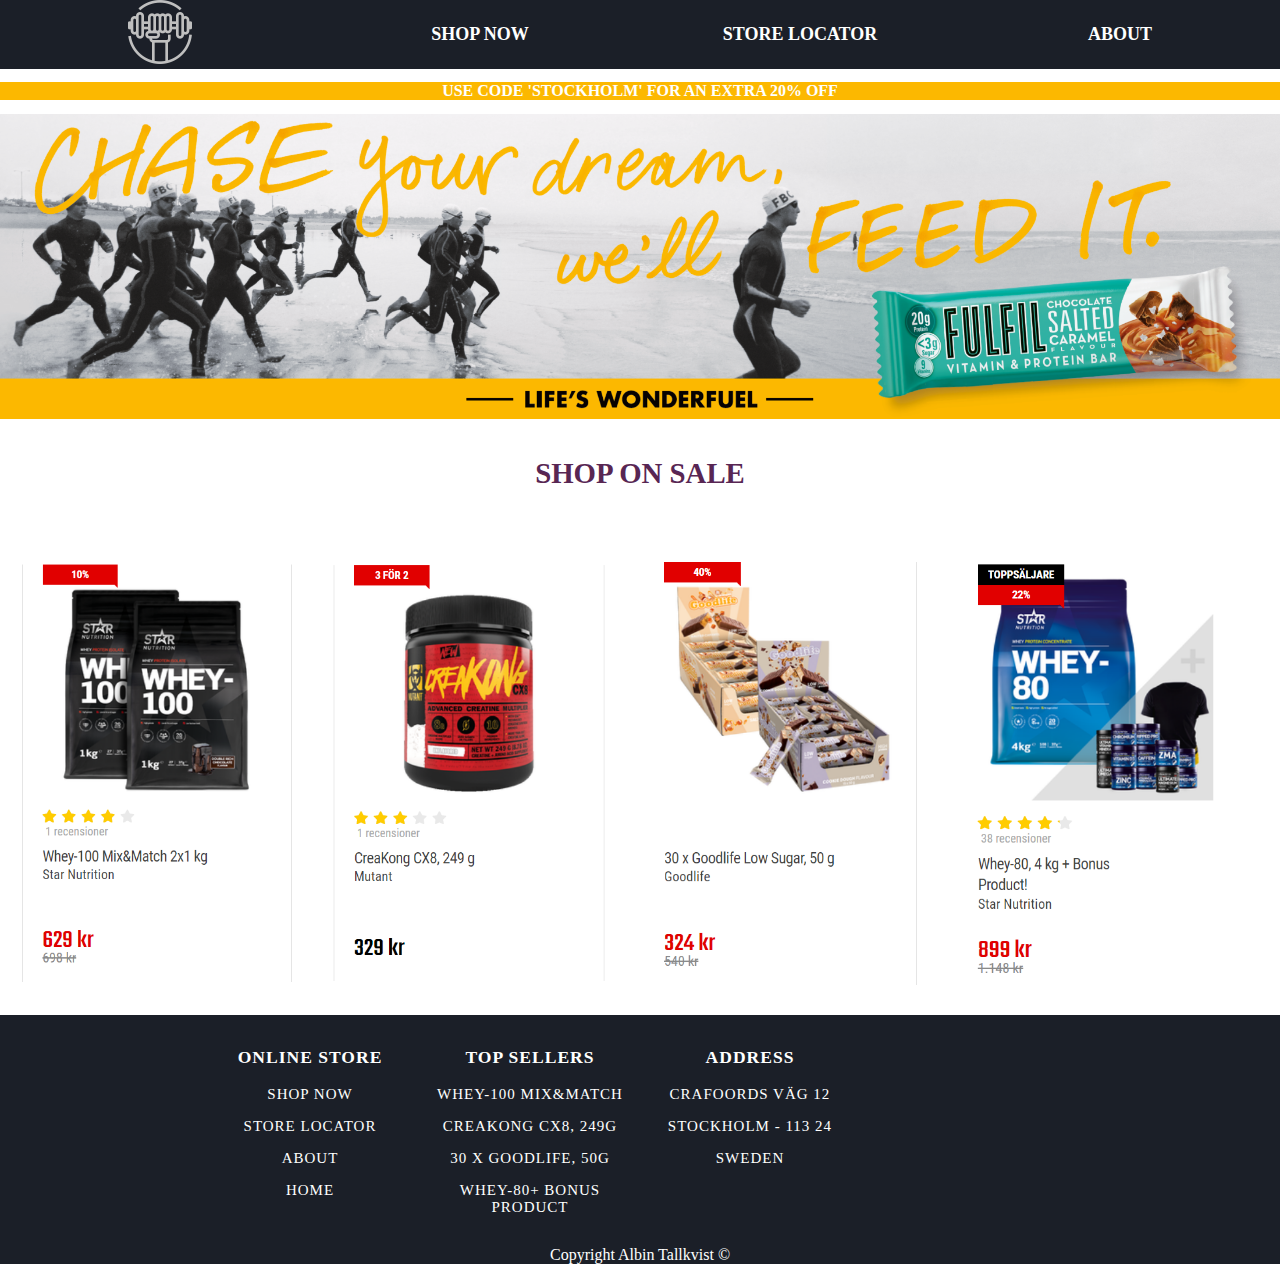
<file: index.html>
<!DOCTYPE html>
<html lang="en">
<head>
    <meta charset="UTF-8">
    <meta http-equiv="X-UA-Compatible" content="IE=edge">
    <meta name="viewport" content="width=device-width, initial-scale=1.0">
    <title>ZProtein™ - Purchase online or find store!</title>
    <link rel="stylesheet" href="./style.css">
    <link rel="icon" href="./Z.png" type="image/gif" sizes="16x16">
</head>
<body>
    <header>
        <a href="./index.html"> <img src="./ultimathantel.png" alt="Webbsidans logo"> 
            <a href="./shopnow.html" style="font-family:'Georgia'"> <strong>SHOP NOW</strong> </a>
            <a href="./storelocator.html" style="font-family:'Georgia'"> <strong>STORE LOCATOR</strong> </a>
            <a href="./about.html" style="font-family:'Georgia'"> <strong>ABOUT </strong> </a>
        </header>

    <header2>
        <div> 
            <h2 >USE CODE 'STOCKHOLM' FOR AN EXTRA 20% OFF</h2>
        </div>
    </header2>
    
<!-------------------------------------------------------------------------->

 <main>
    <div> 
        <div class="gallery">
        <img src="./u0m602bfm4uy7ojy3vgs3ei7mtu3.png" alt="Bild av produkt" >
    </div>

    <header2>
        <div>  
            <h4 style="font-family:'Georgia'" ><strong>SHOP ON SALE</strong></h4>
        </div>
    </header2>


    <div>
        <div class ="popular">
            <a href="https://www.gymgrossisten.com/whey-100-mixochmatch-2x1-kg/SETWHEY100MIX2.html"> <img src="./1.PNG" alt="Whey-100 Mix&Match 2x1kg, Star Nutrition" >  </a>
            <a href="https://www.gymgrossisten.com/creakong-cx8-249-g/3896-1.html"> <img src="./2.PNG" alt="CreaKong CX8 249g,  Mutant" > </a>
            <a href="https://www.gymgrossisten.com/30-x-goodlife-low-sugar-50-g/SET30GLLOWSUGAR.html"> <img src="./3.PNG" alt="30x Goodlife Low Sugar 50g, Goodlife" > </a> 
            <a href="https://www.gymgrossisten.com/whey-80-4-kg-bonus-product/SETQW80B.html"> <img src="./4.PNG" alt="Whey-80 4kg + Bonus Product, Star Nutrition" > </a>
    </div>


    </main>

<!-------------------------------------------------------------------------->

<footer>
    <section>    
        <div id="FooterBred">
            
<!-------------------------------------------------------------------------->

            <div id="Footer2">
                <h3> ONLINE STORE </h3>
                <p> <a href="./shopnow.html" style="font-family:'Georgia'"> SHOP NOW </p> </a>
                <p> <a href="./storelocator.html" style="font-family:'Georgia'"> STORE LOCATOR </p> </a>
                <p> <a href="./about.html" style="font-family:'Georgia'"> ABOUT </p> </a>
                <p> <a href="./index.html" style="font-family:'Georgia'"> HOME </p> </a>
            </div>

<!-------------------------------------------------------------------------->

            <div id="Footer2">
                <h3> TOP SELLERS </h3>
                <p> <a href="https://www.gymgrossisten.com/whey-100-mixochmatch-2x1-kg/SETWHEY100MIX2.html"> Whey-100 Mix&Match </p> </a>
                <p> <a href="https://www.gymgrossisten.com/creakong-cx8-249-g/3896-1.html"> CreaKong CX8, 249g </p> </a>
                <p> <a href="https://www.gymgrossisten.com/30-x-goodlife-low-sugar-50-g/SET30GLLOWSUGAR.html"> 30 x Goodlife, 50g </p> </a>
                <p> <a href="https://www.gymgrossisten.com/whey-80-4-kg-bonus-product/SETQW80B.html"> Whey-80+ Bonus Product </p> </a>
            </div>

<!-------------------------------------------------------------------------->

            <div id="Footer2">
                <h3> address </h3>
                <p> Crafoords väg 12 </p> 
                <p> Stockholm - 113 24 </p>
                <p> SWEDEN </p>
            </div>
        </div>

<!-------------------------------------------------------------------------->

        <div id="credit"> Copyright Albin Tallkvist © </div>
    </section>
</footer>


</body>
</html>
</file>
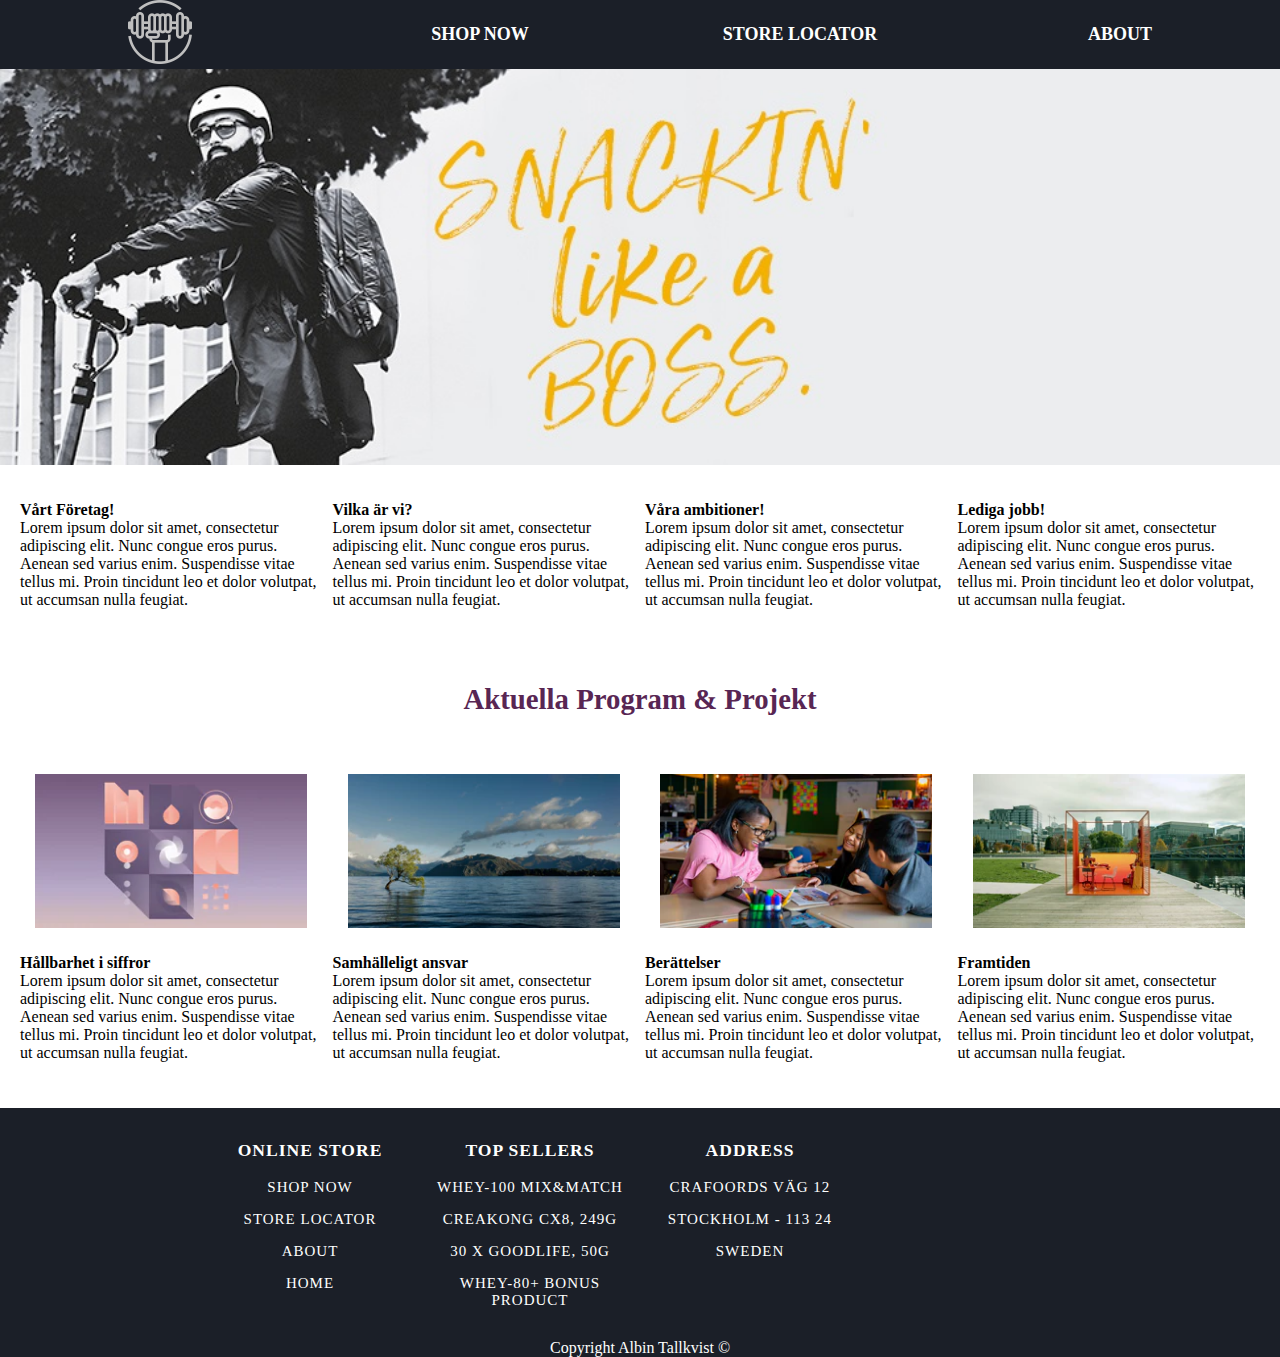
<file: about.html>
<!DOCTYPE html>
<html lang="en">
<head>
    <meta charset="UTF-8">
    <meta http-equiv="X-UA-Compatible" content="IE=edge">
    <meta name="viewport" content="width=device-width, initial-scale=1.0">
    <title>ZProtein™ - Our Story!</title>
    <link rel="stylesheet" href="./style.css">
    <link rel="icon" href="./Z.png" type="image/gif" sizes="16x16">
</head>
<body>
    <header>
        <a href="./index.html"> <img src="./ultimathantel.png" alt="Webbsidans logo"> 
            <a href="./shopnow.html" style="font-family:'Georgia'"> <strong>SHOP NOW</strong> </a>
            <a href="./storelocator.html" style="font-family:'Georgia'"> <strong>STORE LOCATOR</strong> </a>
            <a href="./about.html" style="font-family:'Georgia'"> <strong>ABOUT </strong> </a>
        </header>

    <header2>
    </header2>
    
<!-------------------------------------------------------------------------->

 <main>

    <div> 
        <div class="gallery">
        <img src="./aboutbred.jpg" alt="Bild av produkt" >
    </div>

    <div>
        <div class ="whoarewe">
        <p><strong>Vårt Företag!</strong> <br> Lorem ipsum dolor sit amet, consectetur adipiscing elit. Nunc congue eros purus. Aenean sed varius enim. Suspendisse vitae tellus mi. Proin tincidunt leo et dolor volutpat, ut accumsan nulla feugiat.</p>
        <p><strong>Vilka är vi?</strong> <br> Lorem ipsum dolor sit amet, consectetur adipiscing elit. Nunc congue eros purus. Aenean sed varius enim. Suspendisse vitae tellus mi. Proin tincidunt leo et dolor volutpat, ut accumsan nulla feugiat.</p>
        <p><strong>Våra ambitioner!</strong> <br>Lorem ipsum dolor sit amet, consectetur adipiscing elit. Nunc congue eros purus. Aenean sed varius enim. Suspendisse vitae tellus mi. Proin tincidunt leo et dolor volutpat, ut accumsan nulla feugiat.</p>
        <p><strong>Lediga jobb!</strong> <br> Lorem ipsum dolor sit amet, consectetur adipiscing elit. Nunc congue eros purus. Aenean sed varius enim. Suspendisse vitae tellus mi. Proin tincidunt leo et dolor volutpat, ut accumsan nulla feugiat.</p>

        </div>


    <header2>
        <div>  
            <h4 style="font-family:'Georgia'" ><strong>Aktuella Program & Projekt</strong></h4>
        </div>
    </header2>

    <div>
        <div class ="aboutinfo">
        <img src="./hollbarhet.png" alt="Rendered Image"> 
        <img src="./samhalleligt.png" alt="Picture of nature">
        <img src="./berattelser.png" alt="Picture of people laughing">
        <img src="./about4.png" alt="Picture of The Future">
        <p><strong>Hållbarhet i siffror</strong> <br> Lorem ipsum dolor sit amet, consectetur adipiscing elit. Nunc congue eros purus. Aenean sed varius enim. Suspendisse vitae tellus mi. Proin tincidunt leo et dolor volutpat, ut accumsan nulla feugiat. </p>
        <p><strong>Samhälleligt ansvar</strong> <br> Lorem ipsum dolor sit amet, consectetur adipiscing elit. Nunc congue eros purus. Aenean sed varius enim. Suspendisse vitae tellus mi. Proin tincidunt leo et dolor volutpat, ut accumsan nulla feugiat. </p>
        <p><strong>Berättelser</strong> <br> Lorem ipsum dolor sit amet, consectetur adipiscing elit. Nunc congue eros purus. Aenean sed varius enim. Suspendisse vitae tellus mi. Proin tincidunt leo et dolor volutpat, ut accumsan nulla feugiat. </p>
        <p><strong>Framtiden</strong> <br> Lorem ipsum dolor sit amet, consectetur adipiscing elit. Nunc congue eros purus. Aenean sed varius enim. Suspendisse vitae tellus mi. Proin tincidunt leo et dolor volutpat, ut accumsan nulla feugiat. </p>
    <div>
    

</main>

<!-------------------------------------------------------------------------->

<footer>
    <section>    
        <div id="FooterBred">
            
<!-------------------------------------------------------------------------->

<div id="Footer2">
    <h3> ONLINE STORE </h3>
    <p> <a href="./shopnow.html" style="font-family:'Georgia'"> SHOP NOW </p> </a>
    <p> <a href="./storelocator.html" style="font-family:'Georgia'"> STORE LOCATOR </p> </a>
    <p> <a href="./about.html" style="font-family:'Georgia'"> ABOUT </p> </a>
    <p> <a href="./index.html" style="font-family:'Georgia'"> HOME </p> </a>
</div>

<!-------------------------------------------------------------------------->

<div id="Footer2">
    <h3> TOP SELLERS </h3>
    <p> <a href="https://www.gymgrossisten.com/whey-100-mixochmatch-2x1-kg/SETWHEY100MIX2.html"> Whey-100 Mix&Match </p> </a>
    <p> <a href="https://www.gymgrossisten.com/creakong-cx8-249-g/3896-1.html"> CreaKong CX8, 249g </p> </a>
    <p> <a href="https://www.gymgrossisten.com/30-x-goodlife-low-sugar-50-g/SET30GLLOWSUGAR.html"> 30 x Goodlife, 50g </p> </a>
    <p> <a href="https://www.gymgrossisten.com/whey-80-4-kg-bonus-product/SETQW80B.html"> Whey-80+ Bonus Product </p> </a>
</div>

<!-------------------------------------------------------------------------->

            <div id="Footer2">
                <h3> address </h3>
                <p> Crafoords väg 12 </p>
                <p> Stockholm - 113 24 </p>
                <p> SWEDEN </p>
            </div>
        </div>

<!-------------------------------------------------------------------------->

        <div id="credit"> Copyright Albin Tallkvist © </div>
    </section>
</footer>


</body>
</html>
</file>
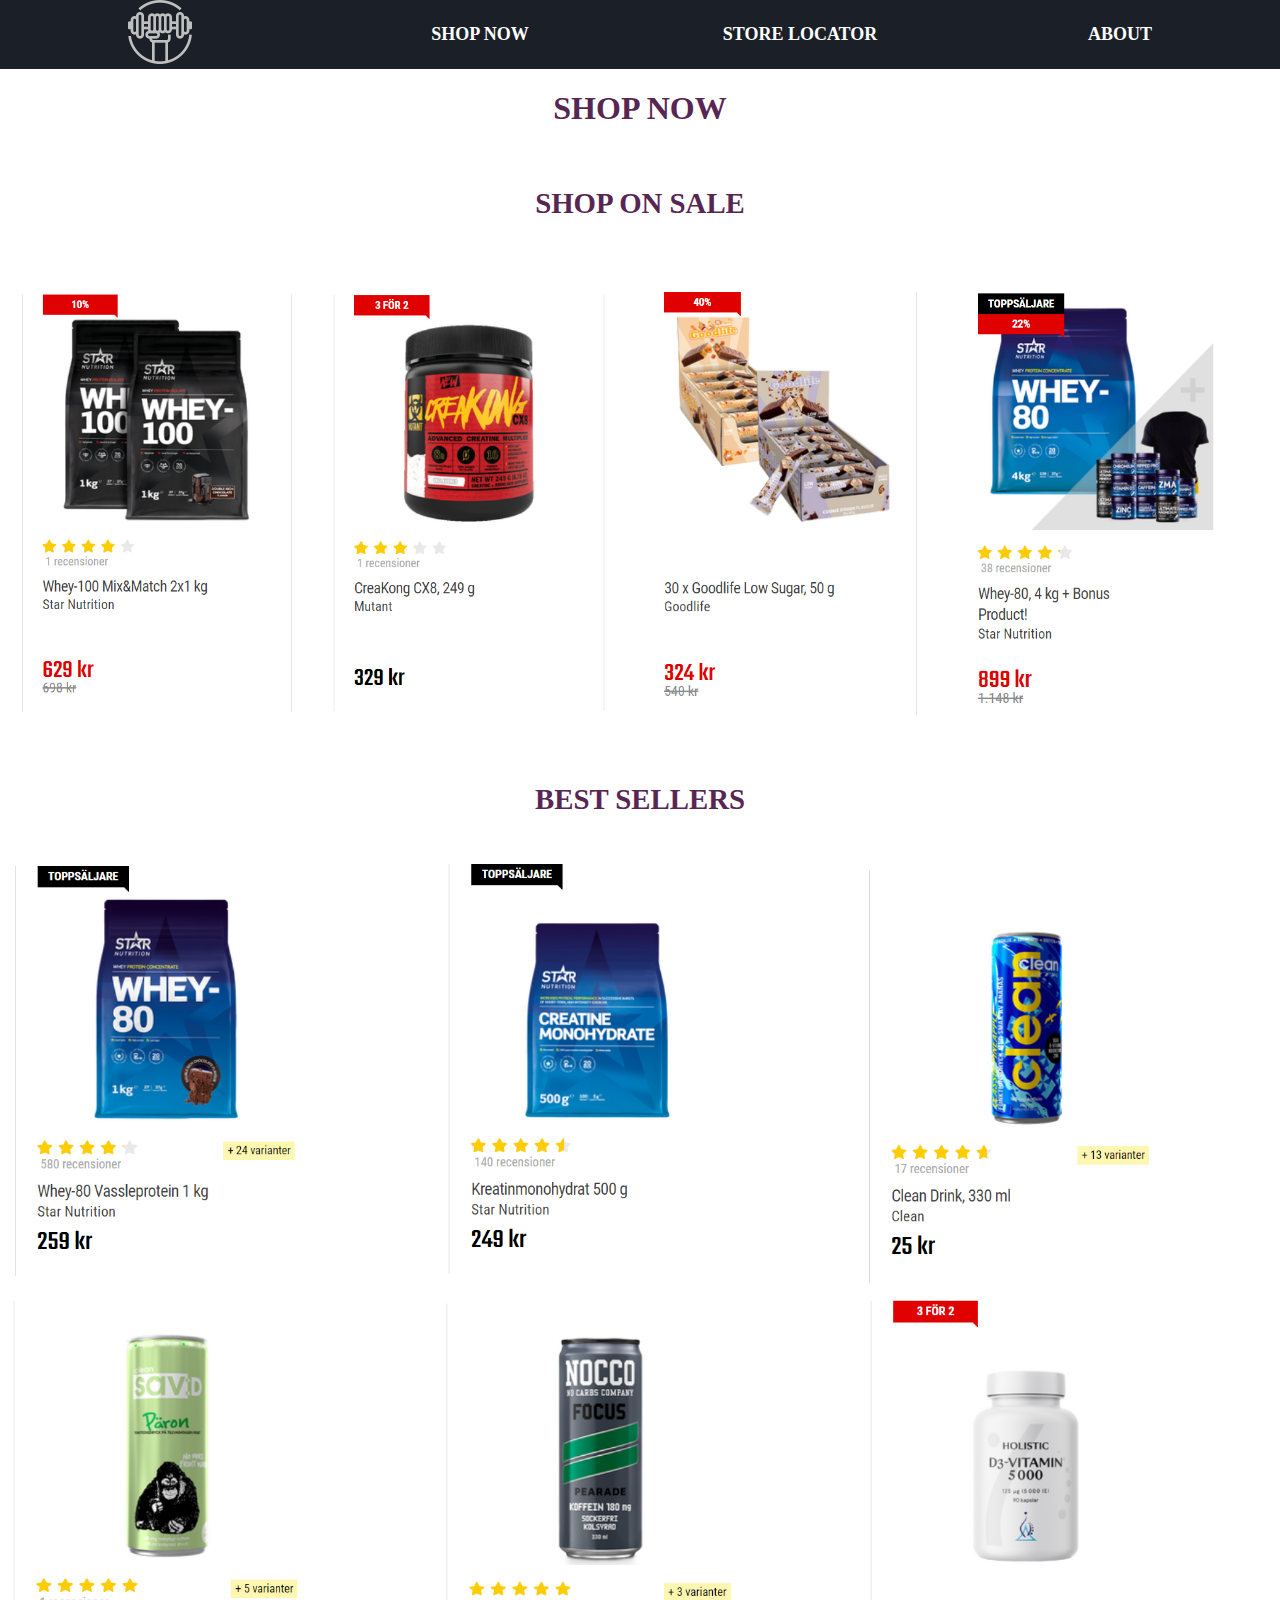
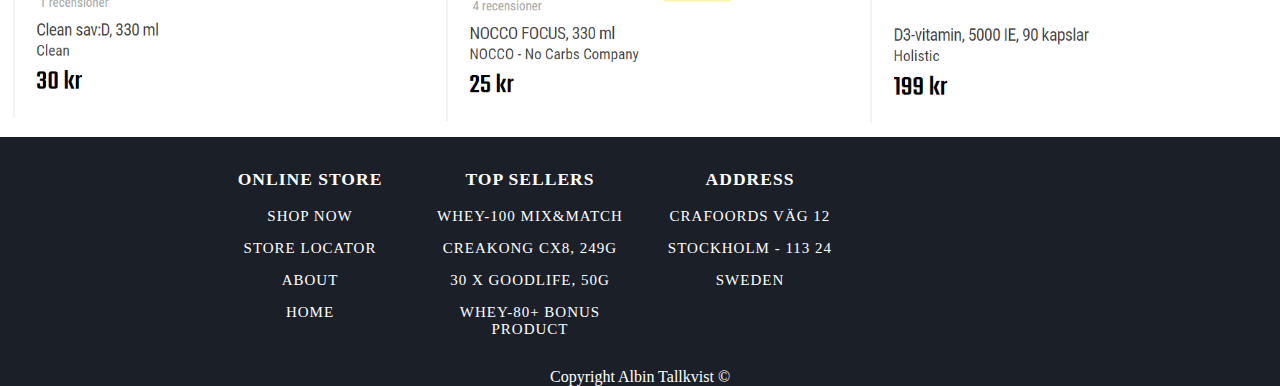
<file: shopnow.html>
<!DOCTYPE html>
<html lang="en">
<head>
    <meta charset="UTF-8">
    <meta http-equiv="X-UA-Compatible" content="IE=edge">
    <meta name="viewport" content="width=device-width, initial-scale=1.0">
    <title>ZProtein™ - Collections!</title>
    <link rel="stylesheet" href="./style.css">
    <link rel="icon" href="./Z.png" type="image/gif" sizes="16x16">
</head>
<body>
    <header>
        <a href="./index.html"> <img src="./ultimathantel.png" alt="Webbsidans logo"> 
            <a href="./shopnow.html" style="font-family:'Georgia'"> <strong>SHOP NOW</strong> </a>
            <a href="./storelocator.html" style="font-family:'Georgia'"> <strong>STORE LOCATOR</strong> </a>
            <a href="./about.html" style="font-family:'Georgia'"> <strong>ABOUT </strong> </a>
        </header>

    <header2>
        <div> 
            <h1> SHOP NOW </h1>
        </div>
    </header2>

<!-------------------------------------------------------------------------->

 <main>

    <header2>
        <div>  
            <h4 style="font-family:'Georgia'" ><strong>SHOP ON SALE</strong></h4>
        </div>
    </header2>

    <div>
        <div class ="popular">
            <a href="https://www.gymgrossisten.com/whey-100-mixochmatch-2x1-kg/SETWHEY100MIX2.html"> <img src="./1.PNG" alt="Whey-100 Mix&Match 2x1kg, Star Nutrition" >  </a>
            <a href="https://www.gymgrossisten.com/creakong-cx8-249-g/3896-1.html"> <img src="./2.PNG" alt="CreaKong CX8 249g,  Mutant" > </a>
            <a href="https://www.gymgrossisten.com/30-x-goodlife-low-sugar-50-g/SET30GLLOWSUGAR.html"> <img src="./3.PNG" alt="30x Goodlife Low Sugar 50g, Goodlife" > </a> 
            <a href="https://www.gymgrossisten.com/whey-80-4-kg-bonus-product/SETQW80B.html"> <img src="./4.PNG" alt="Whey-80 4kg + Bonus Product, Star Nutrition" > </a>
    </div>

    <header2>
        <div>  
            <h4 style="font-family:'Georgia'" ><strong>BEST SELLERS</strong></h4>
        </div>
    </header2>


    <div class="ShopNowGrid">
        <a href="https://www.gymgrossisten.com/whey-80-vassleprotein-1-kg/585R.html"> <img src="./top1.PNG" alt="Whey-80 Vassleprotein 1 kg" > </a>
        <a href="https://www.gymgrossisten.com/creatine-monohydrate-500-g/609.html"> <img src="./top2.PNG" alt="Kreatinmonohydrat 500 g" > </a>
        <a href="https://www.gymgrossisten.com/clean-drink-330-ml/23005R.html"> <img src="./top3.PNG" alt="Clean Drink, 330 ml" > </a>
        <a href="https://www.gymgrossisten.com/clean-savd-330-ml/2300-10R.html"> <img src="./top4.PNG" alt="Clean sav:D, 330 ml" > </a>
        <a href="https://www.gymgrossisten.com/nocco-focus-330-ml/6030-15R.html"> <img src="./top5.PNG" alt="NOCCO FOCUS, 330 ml" > </a>
        <a href="https://www.gymgrossisten.com/vitamin-d3-90-caps/200021.html"> <img src="./top6.PNG" alt="D-3 Vitamin, 5000IE, 90 Kapslar" > </a>
      </div>




</main>

<!-------------------------------------------------------------------------->

<footer>
    <section>    
        <div id="FooterBred">
            
<!-------------------------------------------------------------------------->

<div id="Footer2">
    <h3> ONLINE STORE </h3>
    <p> <a href="./shopnow.html" style="font-family:'Georgia'"> SHOP NOW </p> </a>
    <p> <a href="./storelocator.html" style="font-family:'Georgia'"> STORE LOCATOR </p> </a>
    <p> <a href="./about.html" style="font-family:'Georgia'"> ABOUT </p> </a>
    <p> <a href="./index.html" style="font-family:'Georgia'"> HOME </p> </a>
</div>

<!-------------------------------------------------------------------------->

<div id="Footer2">
    <h3> TOP SELLERS </h3>
    <p> <a href="https://www.gymgrossisten.com/whey-100-mixochmatch-2x1-kg/SETWHEY100MIX2.html"> Whey-100 Mix&Match </p> </a>
    <p> <a href="https://www.gymgrossisten.com/creakong-cx8-249-g/3896-1.html"> CreaKong CX8, 249g </p> </a>
    <p> <a href="https://www.gymgrossisten.com/30-x-goodlife-low-sugar-50-g/SET30GLLOWSUGAR.html"> 30 x Goodlife, 50g </p> </a>
    <p> <a href="https://www.gymgrossisten.com/whey-80-4-kg-bonus-product/SETQW80B.html"> Whey-80+ Bonus Product </p> </a>
</div>

<!-------------------------------------------------------------------------->

            <div id="Footer2">
                <h3> address </h3>
                <p> Crafoords väg 12 </p>
                <p> Stockholm - 113 24 </p>
                <p> SWEDEN </p>
            </div>
        </div>

<!-------------------------------------------------------------------------->

        <div id="credit"> Copyright Albin Tallkvist © </div>
    </section>
</footer>


</body>
</html>
</file>
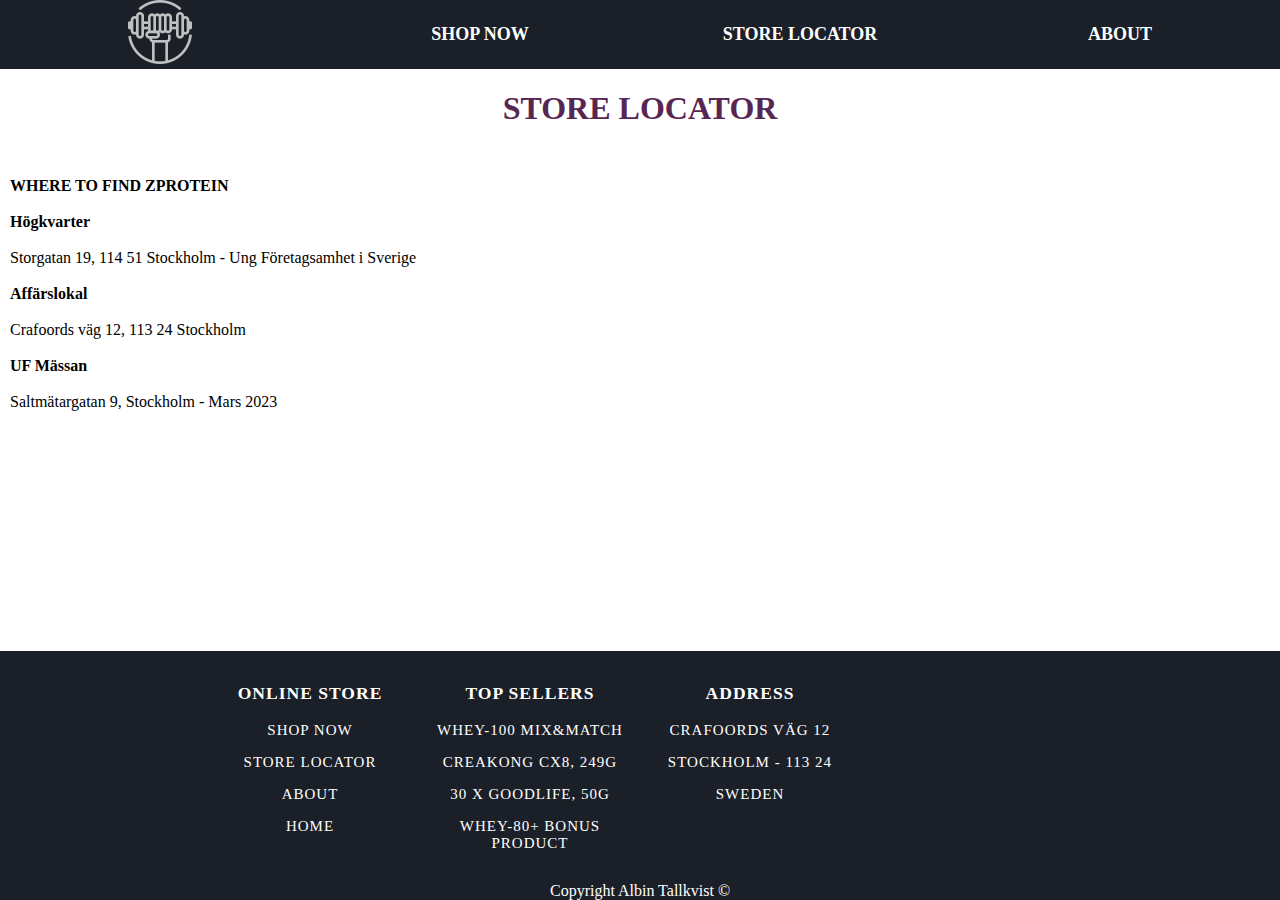
<file: storelocator.html>
<!DOCTYPE html>
<html lang="en">
<head>
    <meta charset="UTF-8">
    <meta http-equiv="X-UA-Compatible" content="IE=edge">
    <meta name="viewport" content="width=device-width, initial-scale=1.0">
    <title>ZProtein™ - Store Locator!</title>
    <link rel="stylesheet" href="./style.css">
    <link rel="icon" href="./Z.png" type="image/gif" sizes="16x16">
</head>
<body>
    <header>
        <a href="./index.html"> <img src="./ultimathantel.png" alt="Webbsidans logo"> 
            <a href="./shopnow.html" style="font-family:'Georgia'"> <strong>SHOP NOW</strong> </a>
            <a href="./storelocator.html" style="font-family:'Georgia'"> <strong>STORE LOCATOR</strong> </a>
            <a href="./about.html" style="font-family:'Georgia'"> <strong>ABOUT </strong> </a>
        </header>

    <header2>
        <div> 
            <h1 >STORE LOCATOR</h1>
        </div>
    </header2>

<!-------------------------------------------------------------------------->

 <main>
    <div class="divideboi">
        
    <article>
    <br> <strong>WHERE TO FIND ZPROTEIN </strong> <br>
    <br><strong>Högkvarter</strong> <br>
    <br>Storgatan 19, 114 51 Stockholm - Ung Företagsamhet i Sverige <br>
    <br><strong>Affärslokal</strong> <br>
    <br>Crafoords väg 12, 113 24 Stockholm <br>
    <br><strong>UF Mässan</strong> <br>
    <br>Saltmätargatan 9, Stockholm - Mars 2023 <br>

    </article>


    <div id="Map">
    <iframe src="https://www.google.com/maps/embed?pb=!1m18!1m12!1m3!1d2034.862464243451!2d18.08082801551289!3d59.33525001759065!2m3!1f0!2f0!3f0!3m2!1i1024!2i768!4f13.1!3m3!1m2!1s0x465f9d5aa4278e25%3A0x3f99abe67a936cc4!2sUng%20F%C3%B6retagsamhet%20i%20Sverige!5e0!3m2!1ssv!2sse!4v1665052417383!5m2!1ssv!2sse" width="700" height="450" style="border:0;" allowfullscreen="" loading="lazy" referrerpolicy="no-referrer-when-downgrade"></iframe>
    </div>
</div>


</main>

<!-------------------------------------------------------------------------->

<footer>
    <section>    
        <div id="FooterBred">
            
<!-------------------------------------------------------------------------->

<div id="Footer2">
    <h3> ONLINE STORE </h3>
    <p> <a href="./shopnow.html" style="font-family:'Georgia'"> SHOP NOW </p> </a>
    <p> <a href="./storelocator.html" style="font-family:'Georgia'"> STORE LOCATOR </p> </a>
    <p> <a href="./about.html" style="font-family:'Georgia'"> ABOUT </p> </a>
    <p> <a href="./index.html" style="font-family:'Georgia'"> HOME </p> </a>
</div>

<!-------------------------------------------------------------------------->

<div id="Footer2">
    <h3> TOP SELLERS </h3>
    <p> <a href="https://www.gymgrossisten.com/whey-100-mixochmatch-2x1-kg/SETWHEY100MIX2.html"> Whey-100 Mix&Match </p> </a>
    <p> <a href="https://www.gymgrossisten.com/creakong-cx8-249-g/3896-1.html"> CreaKong CX8, 249g </p> </a>
    <p> <a href="https://www.gymgrossisten.com/30-x-goodlife-low-sugar-50-g/SET30GLLOWSUGAR.html"> 30 x Goodlife, 50g </p> </a>
    <p> <a href="https://www.gymgrossisten.com/whey-80-4-kg-bonus-product/SETQW80B.html"> Whey-80+ Bonus Product </p> </a>
</div>

<!-------------------------------------------------------------------------->

            <div id="Footer2">
                <h3> address </h3>
                <p> Crafoords väg 12 </p>
                <p> Stockholm - 113 24 </p>
                <p> SWEDEN </p>
            </div>
        </div>

<!-------------------------------------------------------------------------->

        <div id="credit"> Copyright Albin Tallkvist © </div>
    </section>
</footer>


</body>
</html>
</file>
<file: style.css>
body {
    min-height: 100vh;
    display: grid;
    grid-template-rows: auto auto 1fr auto;
    margin: 0;
}

header {
    display: grid;
    grid-template-columns: 1fr 1fr 1fr 1fr;
    background-color: rgb(27, 31, 40);
    place-items: center;
    font-size: large;

}


.divideboi {
display: grid;
grid-template-columns: 2fr 2fr;
}

article {
    padding: 10px;
}

header img {
    width: 20%;
    filter: invert(75%);
} 

a {
    color:white;
    text-decoration: none;
}

a:hover {
    color:darkslateblue;
}

footer {
    background-color: rgb(27, 31, 40);
    color: white;
}

header {text-align: center;}
footer {text-align: center;}

h2 {
    text-align: center;
    background-color: #FCB800;
    color: white;
    font-size: medium;
}

h4 {
    text-align: center;
    color: rgb(88,38,83);
    font-size: 180%
}


h1 {
    text-align: center;
    color: rgb(88,38,83);
}

.gallery {
    display: grid;
    grid-template-columns: 1fr;
    top: 0;
}

.gallery img {
    height: 100%;
    width: 100%;
}

.popular {
    padding: 20px;
    display: grid;
    grid-template-columns: 1fr 1fr 1fr 1fr;
    place-items: center;
    gap: 10px
}

.popular img {
    width: 90%;
}

.aboutinfo {
    padding: 20px;
    display: grid;
    grid-template-columns: 1fr 1fr 1fr 1fr;
    place-items: center;
    font-size: medium;
    gap: 10px
}

.aboutinfo img {
    width: 90%;
}


.whoarewe {
    padding: 20px;
    display: grid;
    grid-template-columns: 1fr 1fr 1fr 1fr;
    place-items: center;
    font-size: medium;
    gap: 10px
}

#FooterBred
{
    width: 100%;
    background-color: rgb(27, 31, 40);
    color: white;
    letter-spacing: 1px;
    display: grid;
    grid-template-columns: repeat(4, 1fr);
    text-transform: uppercase;
    font-size: 15px;
    padding: 15px 300px;
    box-sizing: border-box;
}


@media(max-width: 1350px)
{
    #FooterBred
    {
        padding: 15px 200px;
    }
}
@media(max-width: 1166px)
{
    #FooterBred
    {
        padding: 15px 100px;
    }
}
@media(max-width: 950px)
{
    #FooterBred
    {
        padding: 15px 50px;
    }
}
@media(max-width: 850px)
{
    #FooterBred
    {
        font-size: 13px;
    }
    #Footer2
    {
        font-size: 10px;
    }
}
@media(max-width: 750px)
{
    #FooterBred
    {
        display: grid;
        grid-template-columns: 1fr 1fr;
        padding: 15px 100px;
    }
    #Footer2
    {
        padding: 15px 20px;
    }
}
@media(max-width: 540px)
{
    #Footer2
    {
        padding: 0 25px;
    }
}

#Map
{
    padding: 25px;
    display: grid;
    place-items: center;
}

.ShopNowGrid
{
    padding: 10px;
    display: grid;
    grid-template-columns: auto auto auto;
    place-items: right;
    gap: 10px
}


.ShopNowGrid img {
    width: 70%;
}
</file>
